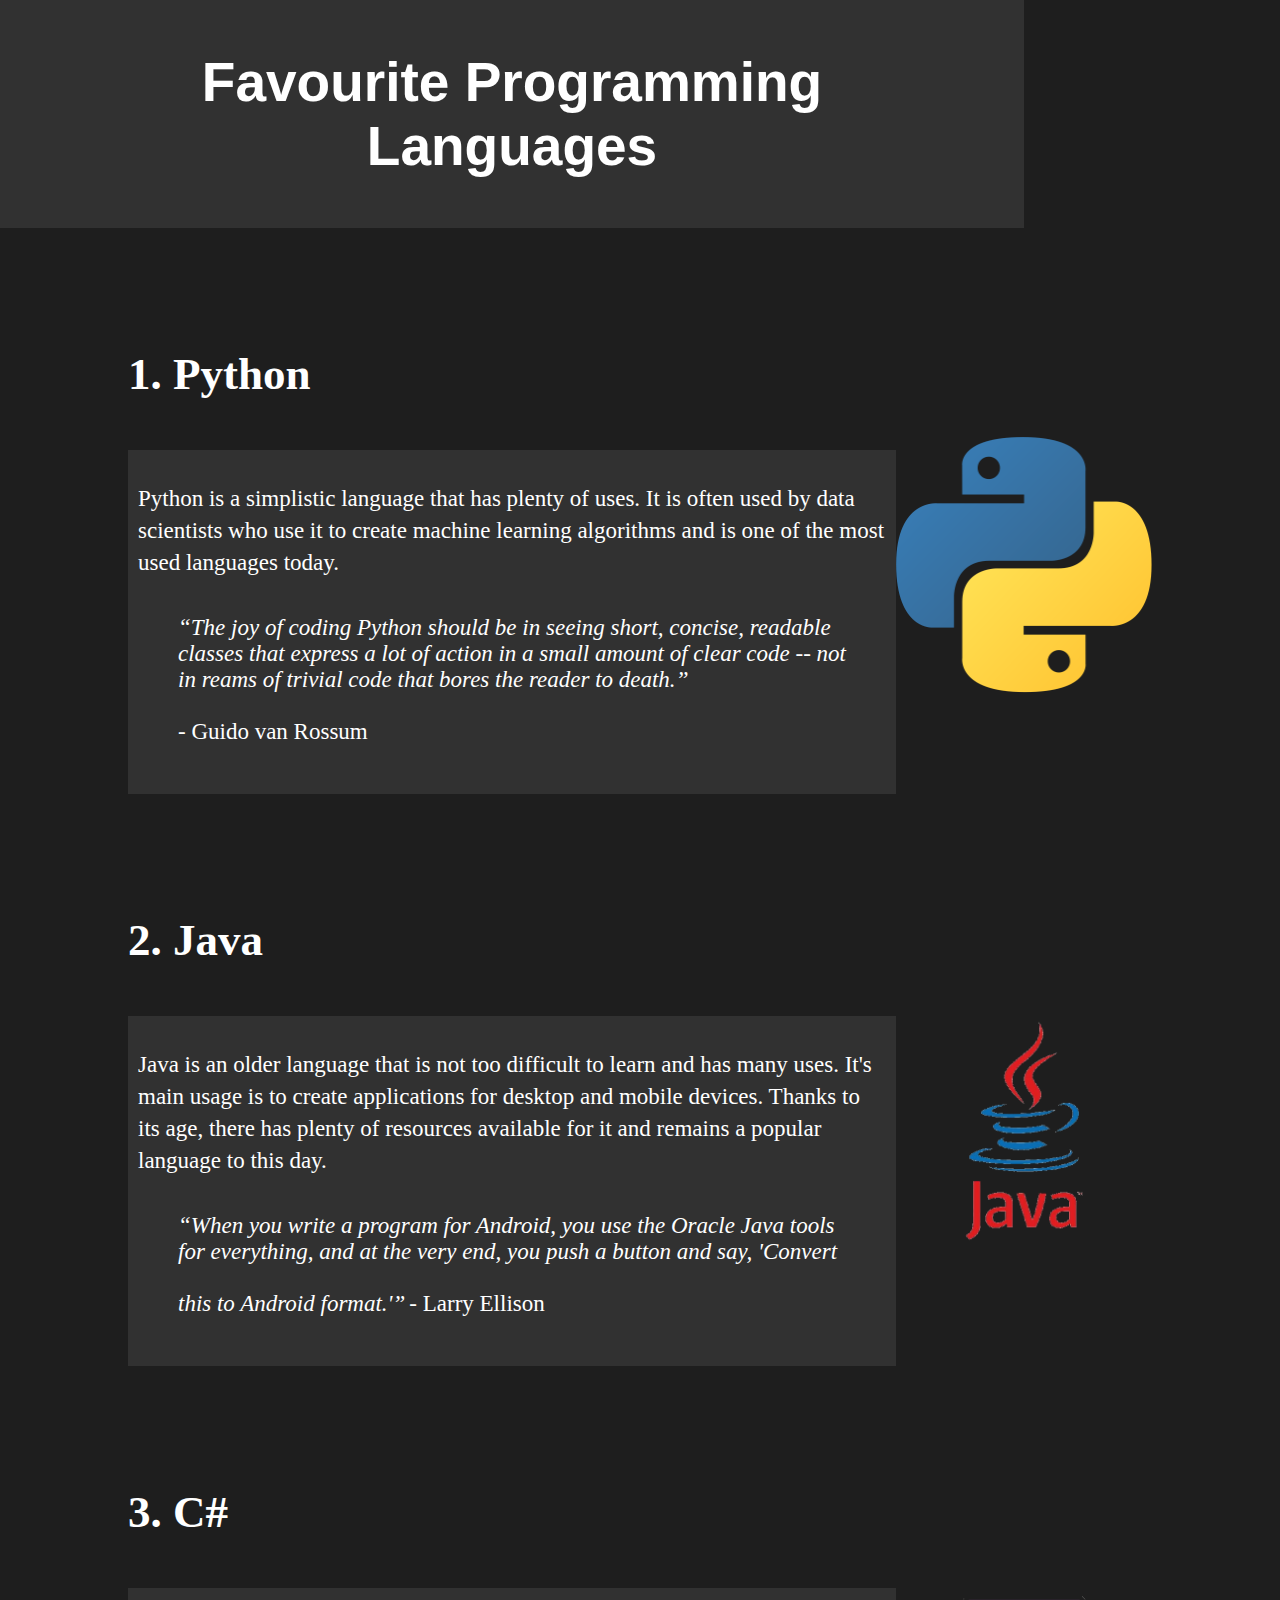
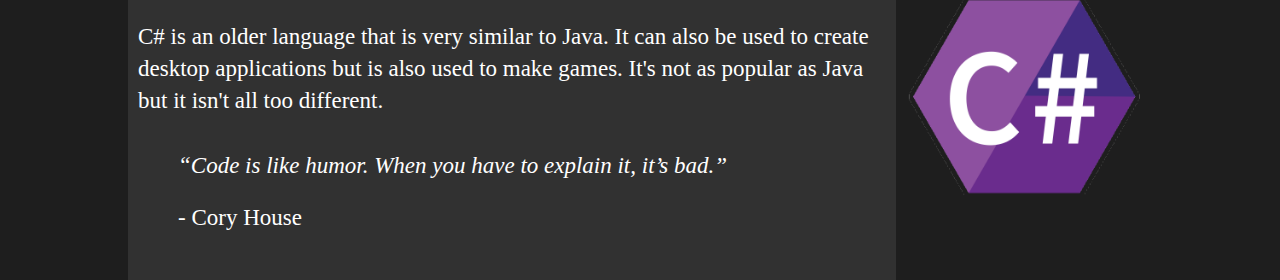
<file: index.html>
<!DOCTYPE html>

<html>
  <head>
	<meta name="viewport" content="width=device-width, initial-scale=1">
	<link rel="stylesheet" href="mylisticle.css">
	</head>
  
  <body>
	<div id="header">
		<h1>Favourite Programming Languages</h1>
	</div>
	
	
	<div id="maintext">
	
		<h2>1. Python</h2>
		
		<a href="https://www.python.org/"><img src="images/python.png" alt="Python Logo"></a>
			
		<section>
			<p>Python is a simplistic language that has plenty of uses. It is often used by data scientists who use it to create machine learning algorithms and is one of the most used languages today.</p>
			<blockquote>
			<q>The joy of coding Python should be in seeing short, concise, readable classes that express a lot of action in a small amount of clear code -- not in reams of trivial code that bores the reader to death.</q>
			<p>- Guido van Rossum</p>
			</blockquote>
		</section>
		
		<h2>2. Java</h2>
		<a href="https://www.java.com/en/download/"><img src="images/java.png" alt="Java Logo"></a>
		
			
		<section>
			<p>Java is an older language that is not too difficult to learn and has many uses. It's main usage is to create applications for desktop and mobile devices. Thanks to its age, there has plenty of resources available for it and remains a popular language to this day.</p>
			<blockquote>
				<q>When you write a program for Android, you use the Oracle Java tools for everything, and at the very end, you push a button and say, 'Convert this to Android format.'</q>
				<p>- Larry Ellison</p>
			</blockquote>
		</section>
		
		<h2>3. C#</h2>
		<a href="https://docs.microsoft.com/en-us/dotnet/csharp/"><img src="images/Csharp.png" alt="C# Logo"></a>
		
			
		<section>
			<p>C# is an older language that is very similar to Java. It can also be used to create desktop applications but is also used to make games. It's not as popular as Java but it isn't all too different.</p>
			<blockquote>
				<q>Code is like humor. When you have to explain it, it’s bad.</q>
				<p>- Cory House</p>
			</blockquote>
		</section>
		
	</div>
  
  </body>
</html>
</file>
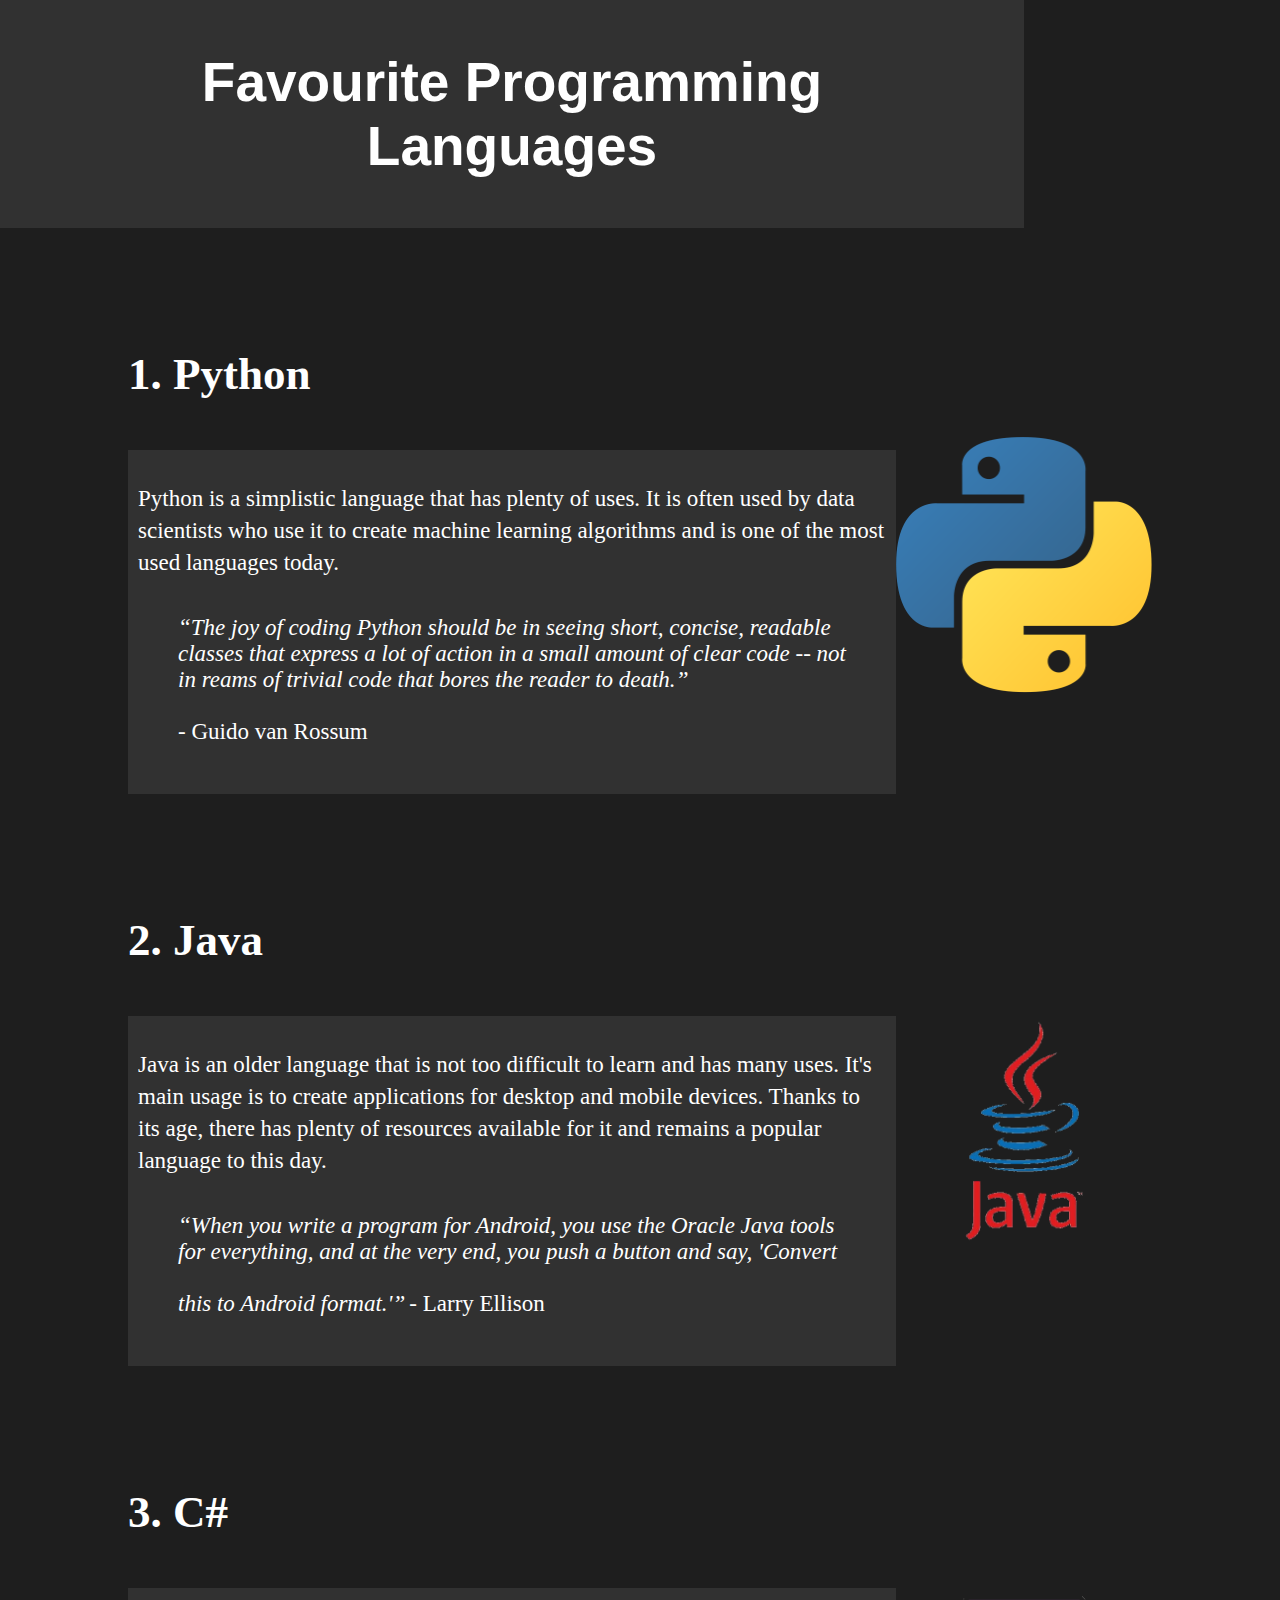
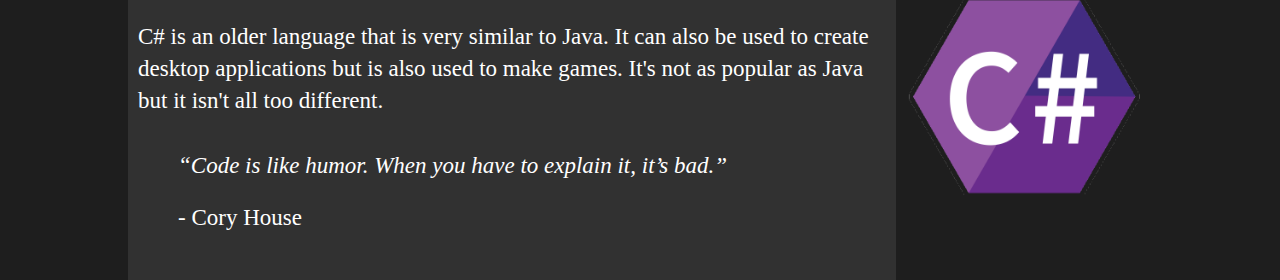
<file: mylisticle.html>
<!DOCTYPE html>

<html>
  <head>
	<meta name="viewport" content="width=device-width, initial-scale=1">
	<link rel="stylesheet" href="mylisticle.css">
	</head>
  
  <body>
	<div id="header">
		<h1>Favourite Programming Languages</h1>
	</div>
	
	
	<div id="maintext">
	
		<h2>1. Python</h2>
		
		<a href="https://www.python.org/"><img src="images/python.png" alt="Python Logo"></a>
			
		<section>
			<p>Python is a simplistic language that has plenty of uses. It is often used by data scientists who use it to create machine learning algorithms and is one of the most used languages today.</p>
			<blockquote>
			<q>The joy of coding Python should be in seeing short, concise, readable classes that express a lot of action in a small amount of clear code -- not in reams of trivial code that bores the reader to death.</q>
			<p>- Guido van Rossum</p>
			</blockquote>
		</section>
		
		<h2>2. Java</h2>
		<a href="https://www.java.com/en/download/"><img src="images/java.png" alt="Java Logo"></a>
		
			
		<section>
			<p>Java is an older language that is not too difficult to learn and has many uses. It's main usage is to create applications for desktop and mobile devices. Thanks to its age, there has plenty of resources available for it and remains a popular language to this day.</p>
			<blockquote>
				<q>When you write a program for Android, you use the Oracle Java tools for everything, and at the very end, you push a button and say, 'Convert this to Android format.'</q>
				<p>- Larry Ellison</p>
			</blockquote>
		</section>
		
		<h2>3. C#</h2>
		<a href="https://docs.microsoft.com/en-us/dotnet/csharp/"><img src="images/Csharp.png" alt="C# Logo"></a>
		
			
		<section>
			<p>C# is an older language that is very similar to Java. It can also be used to create desktop applications but is also used to make games. It's not as popular as Java but it isn't all too different.</p>
			<blockquote>
				<q>Code is like humor. When you have to explain it, it’s bad.</q>
				<p>- Cory House</p>
			</blockquote>
		</section>
		
	</div>
  
  </body>
</html>
</file>
<file: mylisticle.css>
*{
	box-sizing: border-box;
}

body{
	margin: 0px;
	background-color: #1E1E1E;
	color: white;
}

img {
	height: 256px;
	width: 256px;
	float: right;
	
}

img:hover{
	border-radius: 50%;
	border: 2px solid gray;
}

section {
	margin-top: 50px;
	overflow: auto;
	background-color: #313131;
	padding: 10px;
}

#header {
	display: flex;
	justify-content: center;
	align-items: center;
	width: 80%;
}

h1{
	margin: 0px;
	font-family: "Miriam", sans-serif;
	font-size: 55px;
	color: white;
	margin: 0 auto;
	text-align: center;
	background-color: #313131;
	padding: 50px;
}

#maintext{
	margin: 0 10%;
}

#maintext h2{
	font-family: "Zilla Slab Highlight", cursive;
	font-size: 45px;
	font-weight: bold;
	margin-top: 120px;
}

a{
	text-decoration: none;
}

a:hover{
	text-decoration: underline;
}

p{
	font-family: "Alice", serif;
	font-size: 23px;
	display: inline-block;
	line-height: 32px;
	margin-bottom: 20px;
}

q {
	font-style: italic;
	font-size: 23px;
}
</file>
